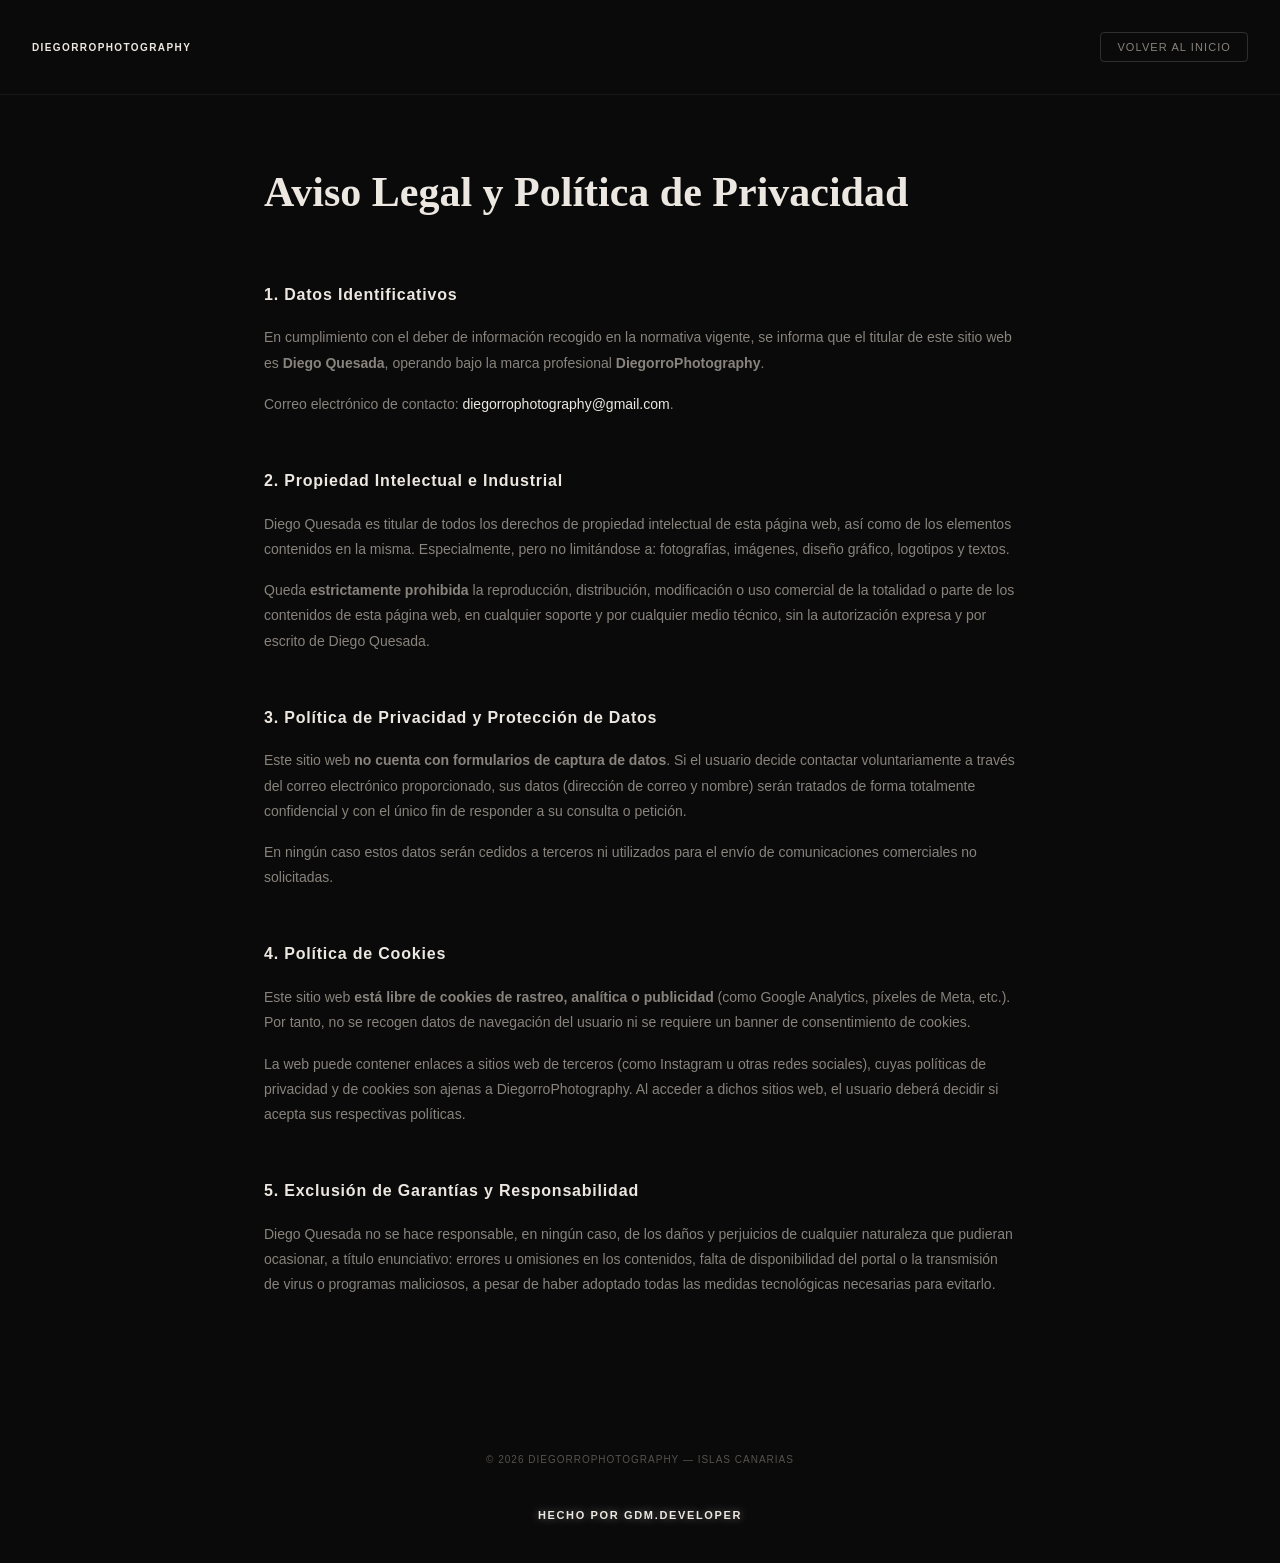
<file: legal.html>
<!DOCTYPE html>
<html lang="es">
<head>
  <meta charset="UTF-8">
  <meta name="viewport" content="width=device-width, initial-scale=1.0">
  <title>Aviso Legal - DiegorroPhotography</title>
  <meta name="description" content="Aviso Legal y Política de Privacidad de DiegorroPhotography.">
  <link rel="stylesheet" href="assets/css/style.css">
</head>
<body style="background:var(--black); color:var(--white);">

  <!-- TOP BAR (Volver) -->
  <header class="legal-header">
    <a href="index.html" class="brand">DIEGORROPHOTOGRAPHY</a>
    <a href="index.html" class="btn-volver">VOLVER AL INICIO</a>
  </header>

  <!-- CONTENIDO LEGAL -->
  <section class="legal-container">
    <h1>Aviso Legal y Política de Privacidad</h1>

    <h2>1. Datos Identificativos</h2>
    <p>En cumplimiento con el deber de información recogido en la normativa vigente, se informa que el titular de este sitio web es <strong>Diego Quesada</strong>, operando bajo la marca profesional <strong>DiegorroPhotography</strong>.</p>
    <p>Correo electrónico de contacto: <a href="mailto:diegorrophotography@gmail.com" style="color:var(--white);">diegorrophotography@gmail.com</a>.</p>

    <h2>2. Propiedad Intelectual e Industrial</h2>
    <p>Diego Quesada es titular de todos los derechos de propiedad intelectual de esta página web, así como de los elementos contenidos en la misma. Especialmente, pero no limitándose a: fotografías, imágenes, diseño gráfico, logotipos y textos.</p>
    <p>Queda <strong>estrictamente prohibida</strong> la reproducción, distribución, modificación o uso comercial de la totalidad o parte de los contenidos de esta página web, en cualquier soporte y por cualquier medio técnico, sin la autorización expresa y por escrito de Diego Quesada.</p>

    <h2>3. Política de Privacidad y Protección de Datos</h2>
    <p>Este sitio web <strong>no cuenta con formularios de captura de datos</strong>. Si el usuario decide contactar voluntariamente a través del correo electrónico proporcionado, sus datos (dirección de correo y nombre) serán tratados de forma totalmente confidencial y con el único fin de responder a su consulta o petición.</p>
    <p>En ningún caso estos datos serán cedidos a terceros ni utilizados para el envío de comunicaciones comerciales no solicitadas.</p>

    <h2>4. Política de Cookies</h2>
    <p>Este sitio web <strong>está libre de cookies de rastreo, analítica o publicidad</strong> (como Google Analytics, píxeles de Meta, etc.). Por tanto, no se recogen datos de navegación del usuario ni se requiere un banner de consentimiento de cookies.</p>
    <p>La web puede contener enlaces a sitios web de terceros (como Instagram u otras redes sociales), cuyas políticas de privacidad y de cookies son ajenas a DiegorroPhotography. Al acceder a dichos sitios web, el usuario deberá decidir si acepta sus respectivas políticas.</p>

    <h2>5. Exclusión de Garantías y Responsabilidad</h2>
    <p>Diego Quesada no se hace responsable, en ningún caso, de los daños y perjuicios de cualquier naturaleza que pudieran ocasionar, a título enunciativo: errores u omisiones en los contenidos, falta de disponibilidad del portal o la transmisión de virus o programas maliciosos, a pesar de haber adoptado todas las medidas tecnológicas necesarias para evitarlo.</p>
  </section>

  <!-- FOOTER -->
  <footer class="footer-centered" style="margin-top:0;">
    <div class="footer-copy">
      © 2026 DIEGORROPHOTOGRAPHY — ISLAS CANARIAS
    </div>
    <div class="footer-dev">
      <a href="https://guillediaz6.github.io/portfolio" target="_blank" rel="noopener noreferrer" class="glow-dev">HECHO POR GDM.DEVELOPER</a>
    </div>
  </footer>

</body>
</html>
</file>
<file: assets/css/style.css>
/* ============ RESET & BASE ============ */
*{margin:0;padding:0;box-sizing:border-box;}
:root{
  --black:#0a0a0a;
  --carbon:#161514;
  --carbon-2:#201f1d;
  --red:#c31f26;
  --red-dim:#7a1418;
  --white:#ece7e0;
  --grey:#88837c;
  --grey-dim:#4c4844;
  --serif:'Fraunces', serif;
  --sans:'Inter', sans-serif;
  --ease:cubic-bezier(.16,.84,.44,1);
}
html{scroll-behavior:smooth;overflow-x:hidden;}
body{
  background-color:var(--black);
  background-image: url("data:image/svg+xml,%3Csvg viewBox='0 0 200 200' xmlns='http://www.w3.org/2000/svg'%3E%3Cfilter id='n'%3E%3CfeTurbulence type='fractalNoise' baseFrequency='0.8' numOctaves='3' stitchTiles='stitch'/%3E%3C/filter%3E%3Crect width='100%25' height='100%25' filter='url(%23n)'/%3E%3C/svg%3E");
  background-blend-mode: soft-light;
  background-size: 200px 200px;
  color:var(--white);
  font-family:var(--sans);
}
.page-wrap{
  width:100%;
  position:relative;
}
img{display:block;max-width:100%;}
a{color:inherit;text-decoration:none;cursor:pointer;}
::selection{background:var(--red);color:var(--white);}
button{font-family:inherit;background:none;border:none;color:inherit;cursor:pointer;}

/* ============ TOP HEADER ============ */
.top-bar{
  position:absolute;top:0;left:0;width:100%;
  display:flex;justify-content:space-between;align-items:center;
  padding:10px 32px;
  font-size:10px;letter-spacing:.14em;
  color:var(--grey);
  z-index:500;
  font-family:var(--sans);
  mix-blend-mode:difference;
  pointer-events:none;
}
.top-bar span{color:inherit;}
.top-bar .bright-text {
  color: #fff;
  text-shadow: 0 0 12px rgba(255,255,255,1);
  font-weight: 600;
}
.top-bar .bright-text svg {
  filter: drop-shadow(0 0 8px rgba(255,255,255,0.9));
}
.top-bar .top-links {
  display: flex;
  gap: 20px;
  pointer-events: auto;
}
@media (max-width:700px){ .top-bar{padding:8px 18px;font-size:9px;} .top-bar .center{display:none;} }

/* ============ MAIN HEADER ============ */
.main-header{
  position:fixed;top:30px;left:0;width:100%;
  z-index:499;
  padding:18px 32px;
  display:flex;justify-content:space-between;align-items:center;
  background:linear-gradient(180deg, rgba(10,10,10,.55) 0%, transparent 100%);
  transition:padding .5s var(--ease), top .5s var(--ease), background .5s var(--ease), backdrop-filter .5s var(--ease);
}
.main-header.compact{
  top:0;padding:12px 32px;
  background:rgba(2,2,2,.92);
  backdrop-filter:blur(40px);
  -webkit-backdrop-filter:blur(40px);
  border-bottom: 1px solid rgba(255,255,255,0.08);
  box-shadow: 0 10px 40px rgba(0,0,0,0.8);
}
.brand{
  font-family:var(--sans);
  font-weight:600;
  font-size:10px;
  letter-spacing:.14em;
  color:#fff;
  text-shadow:0 0 12px rgba(255,255,255,1);
  opacity: 0;
  transform: translateY(-10px);
  transition: opacity .4s var(--ease), transform .4s var(--ease);
}
.main-header.compact .brand {
  opacity: 1;
  transform: translateY(0);
}
nav.primary-nav{display:flex;align-items:center;gap:38px;}
nav.primary-nav a{
  font-size:11px;letter-spacing:.14em;
  position:relative;
  padding-bottom:3px;
  text-shadow:0 1px 10px rgba(0,0,0,1);
}
nav.primary-nav a::after{
  content:"";position:absolute;left:0;bottom:0;
  width:0;height:1px;background:var(--white);
  transition:width .4s var(--ease);
}
nav.primary-nav a:hover::after{width:100%;}

.menu-toggle{display:none;flex-direction:column;gap:5px;width:26px;z-index:600;}
.menu-toggle span{display:block;height:1px;background:var(--white);width:100%;transition:transform .3s var(--ease), opacity .3s var(--ease);}
.menu-toggle.open span:nth-child(1) { transform: translateY(6px) rotate(45deg); }
.menu-toggle.open span:nth-child(2) { opacity: 0; }
.menu-toggle.open span:nth-child(3) { transform: translateY(-6px) rotate(-45deg); }

@media (max-width:860px){
  nav.primary-nav{display:none;}
  .menu-toggle{display:flex;}
  .main-header{padding:16px 20px;}
}

/* Mobile fullscreen menu */
.mobile-menu{
  position:fixed;inset:0;background:var(--black);
  z-index:590;
  display:flex;flex-direction:column;justify-content:center;
  padding:0 30px;
  transform:translateY(-100%);
  transition:transform .6s var(--ease);
}
.mobile-menu.open{transform:translateY(0);}
.mobile-menu a{
  font-family:var(--serif);
  font-size:clamp(30px, 9vw, 80px);line-height:1.15;
  display:block;padding:6px 0;
  border-bottom:1px solid var(--grey-dim);
}
.mobile-menu .mm-footer{margin-top:40px;font-size:11px;color:var(--grey);letter-spacing:.1em;}

/* ============ HERO / PHOTO WALL ============ */
.hero{
  position:relative;
  height:145vh;
  min-height:700px;
  overflow:hidden;
  background:var(--black);
  clip-path: polygon(0 0, 100% 0, 100% calc(100% - 7vw), 0 100%);
}
.wall{
  position:absolute;
  inset:-15% -10%;
  width:120%;height:130%;
  display:flex;flex-direction:column;
  justify-content:center;
  gap:10px;
  transform:rotate(-4deg);
  transform-origin:center center;
}
.wall::after{
  content:"";
  position:fixed;inset:0;
  background:
    radial-gradient(ellipse at center, transparent 30%, var(--black) 80%),
    linear-gradient(180deg, var(--black) 0%, transparent 12%, transparent 88%, var(--black) 100%);
  pointer-events:none;
  z-index:1;
}
.row{
  display:flex;gap:10px;
  width:max-content;
  height:29vh;
  min-height:150px;
  will-change:transform;
  contain:layout style paint;
  translate: calc(var(--p, 0) * 1px) 0;
}
.row img{
  height:100%;
  width:auto;
  object-fit:cover;
  border-radius:4px;
  filter:brightness(0.7);
  flex-shrink:0;
  transition:filter .6s var(--ease);
}
.row img:hover{
  filter:grayscale(100%) brightness(0.9);
}
.row.r1{animation:scrollLeft 60s linear infinite;}
.row.r2{animation:scrollRight 80s linear infinite;}
.row.r3{animation:scrollLeft 50s linear infinite;}
.row.r4{animation:scrollRight 70s linear infinite;}
.row.r5{animation:scrollLeft 65s linear infinite;}
.row.r6{animation:scrollRight 75s linear infinite;}
.row.r7{animation:scrollLeft 55s linear infinite;}
/* Horizontales (3:2) — se adaptan en ancho a la altura de la fila */
.row .h { height:100%; width:auto; min-width:200px; max-width:400px; }
/* Verticales (2:3) — más estrechas y altas */
.row .v { height:100%; width:auto; min-width:120px; max-width:220px; }
@keyframes scrollLeft{from{transform:translateX(0)}to{transform:translateX(-50%)}}
@keyframes scrollRight{from{transform:translateX(-50%)}to{transform:translateX(0)}}

.hero-overlay{
  position:absolute;inset:0;
  display:flex;flex-direction:column;
  align-items:center;justify-content:center;
  text-align:center;
  pointer-events:none;
  z-index:2;
  background:radial-gradient(circle at center, rgba(10,10,10,0.6) 0%, rgba(10,10,10,0.2) 60%, transparent 100%);
}
.hero-title{
  font-family:var(--serif);
  font-weight:300;
  color:var(--white);
  line-height:.86;
  font-size:clamp(58px,13vw,190px);
  letter-spacing:-.01em;
  text-shadow:0 4px 40px rgba(0,0,0,1), 0 2px 10px rgba(0,0,0,.8);
}
.hero-title .line2{font-style:italic;font-weight:400;}
.hero-tagline{
  margin-top:48px;
  font-size:12px;letter-spacing:.26em;
  color:var(--white);
  text-shadow:0 2px 15px rgba(0,0,0,1);
  display:flex;align-items:center;justify-content:center;
  flex-wrap:wrap;gap:8px 14px;
  max-width:92vw;
}
.hero-tagline .tag-highlight{
  color:var(--white);
  font-weight:600;
  letter-spacing:.28em;
}
.hero-tagline .tag-sep{
  color:var(--red);
  opacity:.8;
  font-size:14px;
}
.hero-tagline .tag-desc{
  color:rgba(236,231,224,.9);
  letter-spacing:.24em;
}

@media (max-width:700px){
  .wall{
    inset:-20% -40%;
    width:180%;height:140%;
    gap:6px;
    transform:rotate(-3deg);
  }
  .row{
    gap:6px;
    min-height:120px;
  }
  .row img{
    height:100%;
    border-radius:3px;
    filter:brightness(0.7);
  }
  .row .h{min-width:160px;max-width:280px;}
  .row .v{min-width:100px;max-width:170px;}
  .hero-tagline{font-size:10px;letter-spacing:.18em;margin-top:32px;gap:6px 10px;}
  .hero-overlay{
    background:radial-gradient(circle at center, rgba(10,10,10,0.55) 0%, rgba(10,10,10,0.15) 55%, transparent 100%);
  }
  .wall::after{
    background:
      radial-gradient(ellipse at center, transparent 20%, var(--black) 75%),
      linear-gradient(180deg, var(--black) 0%, transparent 10%, transparent 90%, var(--black) 100%);
  }
}

/* ============ GENERAL SECTION LAYOUT ============ */
section{position:relative;background:transparent;}
.section-pad{padding:150px 32px;}
@media (max-width:700px){.section-pad{padding:96px 20px;}}
.eyebrow{
  font-size:11px;letter-spacing:.2em;color:var(--red);
  margin-bottom:26px;font-family:var(--sans);
}
.reveal{opacity:0;transform:translateY(36px);transition:opacity 1s var(--ease), transform 1s var(--ease);}
.reveal.is-visible{opacity:1;transform:translateY(0);}

/* ============ ARCHIVE ============ */
.archive-head{display:flex;justify-content:space-between;align-items:flex-end;margin-bottom:70px;flex-wrap:wrap;gap:20px;}
.archive-head h2{font-family:var(--serif);font-weight:300;font-size:clamp(42px,7vw,96px);}
.archive-head p{max-width:280px;font-size:13px;color:var(--grey);line-height:1.6;}

.archive-grid{
  display:grid;
  grid-template-columns:repeat(12,1fr);
  grid-auto-rows:90px;
  gap:18px;
}
.a-item{position:relative;overflow:hidden;cursor:pointer;}
.a-item img{width:100%;height:100%;object-fit:cover;}

.a1{grid-column:1/9;grid-row:span 5;}
.a2{grid-column:9/13;grid-row:span 3;margin-top:-40px;}
.a3{grid-column:9/11;grid-row:span 4;}
.a4{grid-column:11/14;grid-row:span 4;transform:translateX(6%);}
.a5{grid-column:1/5;grid-row:span 4;margin-top:20px;}
.a6{grid-column:5/9;grid-row:span 5;}
.a7{grid-column:9/13;grid-row:span 5;}
@media (max-width:900px){
  .archive-grid{grid-template-columns:repeat(6,1fr);grid-auto-rows:70px;}
  .a1{grid-column:1/7;grid-row:span 4;}
  .a2{grid-column:1/5;grid-row:span 4;margin-top:0;}
  .a3{grid-column:5/7;grid-row:span 4;}
  .a4{grid-column:1/4;grid-row:span 4;transform:none;}
  .a5{grid-column:4/7;grid-row:span 4;margin-top:0;}
  .a6{grid-column:1/4;grid-row:span 5;}
  .a7{grid-column:4/7;grid-row:span 5;}
}

/* lightbox */
.lightbox{
  position:fixed;inset:0;background:rgba(6,6,6,.96);
  z-index:800;display:flex;align-items:center;justify-content:center;
  opacity:0;pointer-events:none;transition:opacity .4s var(--ease);
  padding:5vh 5vw;
}
.lightbox.open{opacity:1;pointer-events:all;}
.lightbox img{max-height:90vh;max-width:90vw;object-fit:contain;}
.lightbox-close{position:absolute;top:26px;right:32px;font-size:11px;letter-spacing:.14em;cursor:pointer;}





/* ============ CONTACT ============ */
.contact.reveal{
  opacity: 1;
  transform: none;
  transition: none;
}
.contact{
  position:relative;
  perspective:3000px; /* Enable 3D space */
  background:transparent;
  z-index: 10;
  display:flex;
  justify-content:center;
}

/* The rotating 3D face spanning 100% full width from edge to edge */
.contact-3d{
  width:100%;
  min-height:clamp(700px, 80vw, 1050px);
  display:flex;align-items:center;justify-content:center;
  padding:110px 32px 26vw 32px;
  position:relative;
  overflow:hidden;
  /* Cut the top edge in a smooth organic bezier curve from left (high) to right (down) */
  clip-path: url(#contactTopCurveClip);
  /* Hinge at the top edge so it swings down like a rolling cube */
  transform-origin: center top;
  transform: rotateX(-90deg);
  opacity: 0;
  transition: transform 2s cubic-bezier(0.16, 1, 0.3, 1), opacity 1s ease-out;
}

/* Curva superior descendente (izquierda alta -> derecha baja) */
.contact-top-curve{
  position:absolute;
  inset:0;
  width:100%;
  height:100%;
  z-index:4;
  pointer-events:none;
}
.contact-top-curve svg{
  width:100%;
  height:100%;
  display:block;
}

/* Blurred background image layer showing 100% full image vertically & horizontally */
.contact-3d::before{
  content:"";
  position:absolute;
  inset:-16px;
  background:url('../images/fondo.webp') center / 100% 100% no-repeat;
  filter:blur(10px);
  transform:scale(1.05);
  z-index:0;
}

/* Dark tint overlay for optimal contrast and readability */
.contact-3d::after{
  content:"";
  position:absolute;
  inset:0;
  background:linear-gradient(180deg, rgba(8,8,8,0.7) 0%, rgba(6,6,6,0.55) 60%, rgba(10,10,10,0.7) 100%);
  z-index:1;
}

.contact.is-visible .contact-3d{
  transform: rotateX(0deg);
  opacity: 1;
}

/* Inner content */
.contact-inner{
  max-width:960px;width:100%;
  display:flex;flex-direction:column;
  align-items:flex-start;
  position:relative;z-index:2;
}

/* Delay content fade-in slightly */
.contact .contact-inner{
  opacity:0;
  transform:translateY(40px);
  transition:opacity 1.2s ease 0.5s, transform 1.2s cubic-bezier(0.16,1,0.3,1) 0.5s;
}
.contact.is-visible .contact-inner{
  opacity:1;
  transform:translateY(0);
}

/* Título con gran presencia y contraste */
.contact-title{
  font-family:var(--serif);font-weight:300;
  font-size:clamp(40px,7.5vw,110px);line-height:.96;
  margin:0;
  color:#ffffff;
  text-shadow:0 4px 30px rgba(0,0,0,0.85), 0 1px 3px rgba(0,0,0,0.9);
}
.contact-title .it{
  font-style:italic;
  color:var(--white);
  position:relative;
}
.contact-title .it::after{
  content:"";position:absolute;bottom:-4px;left:0;
  width:100%;height:2px;
  background:linear-gradient(90deg, #ffffff 0%, transparent 100%);
  opacity:.6;
}

/* Línea cinematográfica brillante y nítida */
.contact-line{
  width:0;height:1.5px;
  background:linear-gradient(90deg, #ffffff 0%, rgba(255,255,255,.7) 40%, transparent 100%);
  box-shadow:0 0 12px rgba(255,255,255,0.3);
  margin:38px 0 30px 0;
  transition:width 1.8s cubic-bezier(.16,.84,.44,1);
}
.contact.is-visible .contact-line{
  width:100%;
}

/* Canales de contacto nítidos con líneas bien definidas */
.contact-credits{
  display:grid;
  grid-template-columns:repeat(3, 1fr);
  gap:0;
  width:100%;
  border-top:1px solid rgba(255,255,255,.2);
  border-bottom:1px solid rgba(255,255,255,.2);
}
.credit-block{
  padding:26px 0;
  display:flex;flex-direction:column;gap:10px;
  border-right:1px solid rgba(255,255,255,.14);
}
.credit-block:last-child{border-right:none;}
.credit-block:nth-child(2){padding-left:36px;}
.credit-block:nth-child(3){padding-left:36px;}
.credit-label{
  font-family:var(--sans);
  font-size:10px;letter-spacing:.28em;
  color:rgba(255,255,255,0.7);
  font-weight:600;
  text-shadow:0 1px 4px rgba(0,0,0,0.8);
}
.credit-value{
  font-family:var(--serif);
  font-size:clamp(15px,1.8vw,19px);
  color:#ffffff;
  text-decoration:none;
  text-shadow:0 2px 10px rgba(0,0,0,0.7);
  transition:all .4s var(--ease);
  position:relative;
}
.credit-value:hover{
  color:#ffffff;
  text-shadow:0 0 20px rgba(255,255,255,.9), 0 2px 10px rgba(0,0,0,0.8);
}

/* Cámara acoplada en base de lado a lado */
.contact-camera-wrap{
  position:absolute;
  bottom:0;
  left:0;
  width:100%;
  pointer-events:none;
  z-index:1;
}
.contact-camera-wrap img{
  width:100%;
  height:auto;
  display:block;
}
/* ============ FOOTER ============ */
.footer-centered{
  padding:60px 32px 40px;
  display:flex;flex-direction:column;
  align-items:center;text-align:center;gap:30px;
  margin-top:0;
}
.footer-legal{
  max-width:640px;
  font-size:11px;line-height:1.8;
  color:var(--grey);opacity:0.8;
  letter-spacing:0.03em;
}
.footer-legal strong{color:var(--white);font-weight:400;}
.footer-copy{
  font-size:10px;
  color:var(--grey);opacity:0.6;
  letter-spacing:0.1em;
}
.footer-dev{margin-top:10px;}
.glow-dev{
  color:var(--white);
  text-decoration:none;
  font-family:var(--sans);
  font-size:11px;
  letter-spacing:0.15em;
  font-weight:600;
  text-shadow:0 0 10px rgba(255,255,255,0.4), 0 0 20px rgba(255,255,255,0.2);
  transition:all 0.4s var(--ease);
}
.glow-dev:hover{
  text-shadow:0 0 15px rgba(255,255,255,0.9), 0 0 30px rgba(255,255,255,0.6);
  color:#ffffff;
}

@media (prefers-reduced-motion: reduce){
  *{animation-duration:.01ms !important;transition-duration:.01ms !important;}
}
/* ============ WHATSAPP ============ */
.float-wa {
  position: fixed;
  bottom: 30px;
  right: 30px;
  width: 56px;
  height: 56px;
  background-color: #25d366;
  color: white;
  border-radius: 50%;
  display: flex;
  align-items: center;
  justify-content: center;
  box-shadow: 0 4px 15px rgba(0,0,0,0.5);
  z-index: 1000;
  transition: transform 0.3s cubic-bezier(.16,.84,.44,1), background-color 0.3s cubic-bezier(.16,.84,.44,1);
}
.float-wa svg {
  width: 30px;
  height: 30px;
}
.float-wa:hover {
  transform: scale(1.1);
  background-color: #20b858;
}
/* ============ MANIFESTO ============ */
.manifesto{
  min-height:100vh;
  display:flex;flex-direction:column;
  align-items:center;justify-content:center;
  text-align:center;
  padding:140px 24px;
}
.manifesto-title{
  font-family:var(--serif);font-weight:300;
  font-size:clamp(48px,9.8vw,138px);line-height:1.02;
  letter-spacing:-.02em;
  max-width:1300px;
}
.manifesto-title .word{
  display:inline-block;
  opacity:.1;
  filter:blur(5px);
  transform:translateY(10px);
  transition:opacity 2.8s cubic-bezier(.16,.84,.44,1), filter 2.8s cubic-bezier(.16,.84,.44,1), transform 2.8s cubic-bezier(.16,.84,.44,1);
}
.manifesto-title .word.lit{
  opacity:1;
  filter:blur(0px);
  transform:translateY(0);
}
.manifesto-title .em{font-style:italic;color:var(--red);}
.manifesto-body{
  margin-top:64px;max-width:520px;
  font-size:16px;line-height:1.9;color:var(--grey);
  font-family:var(--serif);font-style:italic;
  opacity:0;
  transform:translateY(16px);
  transition:opacity 2.5s cubic-bezier(.16,.84,.44,1), transform 2.5s cubic-bezier(.16,.84,.44,1);
}
.manifesto-body.lit{
  opacity:.75;
  transform:translateY(0);
}
/* ============ ABOUT ============ */
.about{min-height:100vh;position:relative;padding:150px 32px;}
.about-grid{position:relative;max-width:1400px;margin:0 auto;min-height:980px;}
.about-title{
  font-family:var(--serif);font-weight:300;
  font-size:clamp(52px,10vw,150px);line-height:.9;
  position:relative;z-index:3;
}
.about-left-stack{
  position:absolute;top:380px;left:4%;
  width:45%;max-width:540px;
  display:flex;flex-direction:column;gap:30px;
  z-index:2;
}
.about-right-stack{
  position:absolute;top:0;right:6%;
  width:26%;max-width:320px;
  display:flex;flex-direction:column;gap:30px;
  z-index:1;
}
.about-photo-2{
  width:100%;
  aspect-ratio:3/2;overflow:hidden;
  padding:12px;background:var(--black);
  border:1px solid rgba(236,231,224,0.15);
  box-shadow:0 15px 50px rgba(0,0,0,0.8);
}
.about-photo-2 img{width:100%;height:100%;object-fit:cover;}
.about-photo{
  width:100%;
  aspect-ratio:3/4.4;overflow:hidden;
  padding:12px;background:var(--black);
  border:1px solid rgba(236,231,224,0.15);
  box-shadow:0 15px 50px rgba(0,0,0,0.8);
}
.about-photo img{width:100%;height:100%;object-fit:cover;}
.about-locale{
  position:absolute;top:265px;left:4%;
  width:45%;max-width:540px;
  text-align:center;
  font-family:var(--sans);font-weight:600;
  font-size:11px;letter-spacing:.3em;
  background:linear-gradient(90deg, #ffffff 0%, #ffffff 20%, #07529a 45%, #07529a 55%, #ffc107 80%, #ffc107 100%);
  -webkit-background-clip:text;
  -webkit-text-fill-color:transparent;
  filter:drop-shadow(0 0 12px rgba(255,193,7,0.5)) drop-shadow(0 0 20px rgba(7,82,154,0.4));
  z-index:5;pointer-events:none;
}
.about-copy-left, .about-copy-right{
  width:100%;
  font-size:14px;line-height:1.7;color:var(--grey);
}
.about-copy-left p, .about-copy-right p{margin-bottom:14px;}
.about-copy-left p:last-child, .about-copy-right p:last-child{margin-bottom:0;}
.about-copy-left strong, .about-copy-right strong{color:var(--white);font-weight:500;}
@media (max-width:900px){
  .about{padding:110px 20px;}
  .about-grid{min-height:auto;display:flex;flex-direction:column;}
  .about-title{font-size:clamp(44px,15vw,80px);margin-bottom:24px;}
  .about-left-stack{position:relative;top:auto;left:auto;width:100%;max-width:100%;order:3;}
  .about-right-stack{position:relative;top:auto;right:auto;width:100%;max-width:100%;order:2;margin-bottom:30px;}
  .about-locale{position:relative;top:auto;left:auto;width:100%;max-width:100%;font-size:11px;margin-top:-10px;margin-bottom:30px;order:1;}
}

/* ============ MOBILE POLISH ============ */
@media (max-width:700px){
  /* Contact */
  .contact{padding:0;}
  .contact-3d{padding:60px 20px 40vw 20px;min-height:auto;flex-direction:column;flex-wrap:wrap;gap:20px;}
  .contact-title{font-size:clamp(32px,10vw,56px);}
  .contact-inner{z-index:2;}
  .contact-line{margin:28px 0;}
  .contact-credits{grid-template-columns:1fr;border:none;}
  .credit-block{
    padding:16px 0;
    border-right:none;
    border-bottom:1px solid rgba(255,255,255,0.18);
  }
  .credit-block:last-child{border-bottom:none;}
  .credit-block:nth-child(2){padding-left:0;}
  .credit-block:nth-child(3){padding-left:0;}
  .contact-camera-wrap{width:100%;}
  /* Footer */
  .footer-centered{padding:30px 20px;gap:18px;margin-top:0;}
  .footer-legal{font-size:10px;}
  /* Manifesto */
  .manifesto{min-height:auto;padding:80px 20px;}
  .manifesto-title{font-size:clamp(30px,9vw,54px);line-height:1.1;word-break:normal;overflow-wrap:break-word;}
  .manifesto-body{font-size:15px;margin-top:28px;max-width:94%;line-height:1.75;}
  /* WhatsApp */
  .float-wa{bottom:20px;right:20px;width:50px;height:50px;}
  .float-wa svg{width:26px;height:26px;}
  /* Archive */
  .archive-head{margin-bottom:40px;}
  .archive-head h2{font-size:clamp(28px,10vw,60px);word-break:break-word;}
  /* Top bar */
  .top-bar .bright-text{font-size:9px;}
  /* Hero Title Overflow Fix */
  .hero{clip-path: polygon(0 0, 100% 0, 100% calc(100% - 5.24vw), 0 100%); height: 135vh;}
  .hero-title{font-size:clamp(32px,11vw,100px);word-break:break-word;padding:0 10px;}
  .row{height: 27vh;}
  .hero-overlay{width:100%;max-width:100vw;overflow:hidden;}
}

/* ============ LEGAL PAGE ============ */
.legal-container{max-width:800px;margin:0 auto;padding:60px 24px 80px;color:var(--grey);line-height:1.8;font-family:var(--sans);}
.legal-container h1{color:var(--white);font-family:var(--serif);font-size:clamp(28px, 6vw, 42px);margin-bottom:40px;}
.legal-container h2{color:var(--white);font-size:16px;margin-top:50px;margin-bottom:16px;letter-spacing:0.05em;}
.legal-container p{margin-bottom:16px;font-size:14px;}


.legal-link:hover{color:var(--white) !important;}


.menu-close{position:absolute;top:32px;right:32px;font-size:24px;color:var(--white);cursor:pointer;z-index:600;}


.legal-header { padding: 32px; display: flex; justify-content: space-between; align-items: center; border-bottom: 1px solid rgba(255,255,255,0.06); }
.legal-header .brand { color: var(--white); text-decoration: none; opacity: 1; transform: none; text-shadow: none; }
.btn-volver { color: var(--grey); font-size: 11px; letter-spacing: 0.1em; text-decoration: none; border: 1px solid rgba(255,255,255,0.15); padding: 8px 16px; border-radius: 4px; transition: all 0.3s var(--ease); }
.btn-volver:hover { background: var(--white); color: var(--black); }
@media (max-width:600px) { .legal-header { flex-direction: column; gap: 20px; padding: 20px; } }



/* ============ PERFORMANCE OPTIMIZATIONS ============ */
#archive, #about { content-visibility: auto; contain-intrinsic-size: auto 800px; }
</file>
